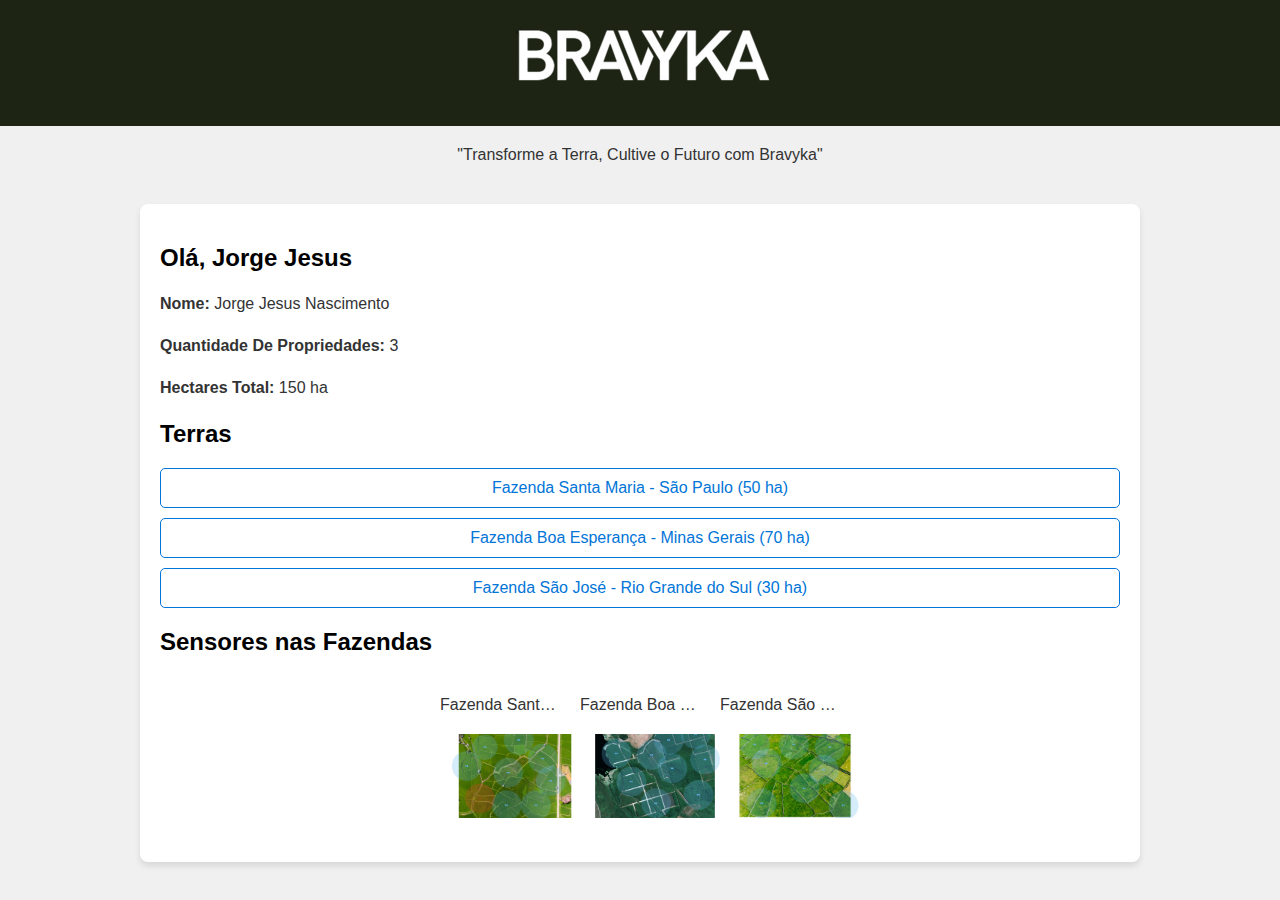
<file: login.html>
<!DOCTYPE html>
<html lang="pt-br">
<head>
    <meta charset="UTF-8">
    <meta name="viewport" content="width=device-width, initial-scale=1.0">
    <title>Página Inicial</title>
    <link rel="stylesheet" href="login.css">
</head>
<body>
    <header>
        <img src="BRAVYKA.png" alt="Logo BRAVYKA" id="logo">
    </header>
    <div><p>"Transforme a Terra, Cultive o Futuro com Bravyka"</p></div>
    <div class="container">
        <section class="info">
            <h2>Olá, Jorge Jesus</h2>
            <p><strong>Nome:</strong> Jorge Jesus Nascimento</p>
            <p><strong>Quantidade De Propriedades:</strong> 3</p>
            <p><strong>Hectares Total:</strong> 150 ha</p>
        </section>
        <section class="farms">
            <h2>Terras</h2>
            <ul>
                <li><a href="index.html" target="_blank">Fazenda Santa Maria - São Paulo (50 ha)</a></li>
                <li><a href="index.html" target="_blank">Fazenda Boa Esperança - Minas Gerais (70 ha)</a></li>
                <li><a href="index.html" target="_blank">Fazenda São José - Rio Grande do Sul (30 ha)</a></li>
            </ul>
        </section>
        <h2>Sensores nas Fazendas</h2>
        <section class="sensors">
            <div class="sensor-info">
                <p>Fazenda Santa Maria</p>
                <img src="6a817a66-47dd-4d35-a714-841410a56675.jpg" alt="Sensor na Fazenda Santa Maria" onclick="window.open('sensor-detail.html', '_blank')">
            </div>
            <div class="sensor-info">
                <p>Fazenda Boa Esperança</p>
                <img src="4092f10a-e44a-4f39-98b0-fed131dc4adf.jpg" alt="Sensor na Fazenda Boa Esperança" onclick="window.open('sensor-detail.html', '_blank')">
                
            </div>
            <div class="sensor-info">
                <p>Fazenda São José</p>
                <img src="fbe4a481-5a7f-4d47-84c2-fe4b73e33d56.jpg" alt="Sensor na Fazenda São José" onclick="window.open('sensor-detail.html', '_blank')">
            </div>
        </section>
    </div>
</body>
</html>
</file>
<file: login.css>
body {
    font-family: 'Arial', sans-serif;
    background-color: #f0f0f0;
    color: #333;
    margin: 0;
    padding: 0;
    display: flex;
    flex-direction: column;
    align-items: center;
    justify-content: center;
}

header {
    background-color: #1d2414;
    color: white;
    width: 100%;
    padding: 20px 10px;
    text-align: center;
}

#logo {
    max-height: 100px;
}

h1 {
    margin: 5px 0;
}

.container {
    width: 80%;
    max-width: 960px;
    margin: 20px;
    padding: 20px;
    background-color: #ffffff;
    border-radius: 8px;
    box-shadow: 0 4px 6px rgba(0, 0, 0, 0.1);
}

.info, .farms {
    margin-bottom: 20px;
}

h2 {
    color: #000000;
}

ul {
    list-style: none;
    padding: 0;
    display: flex;
    flex-direction: column;
    gap: 10px; /* Espaço entre os itens da lista */
}

li a {
    color: #0275d8;
    text-decoration: none;
    border: 1px solid #0275d8; /* Cor da borda alinhada com a cor do link */
    padding: 10px;
    border-radius: 5px; /* Bordas arredondadas para os links */
    display: block; /* Garante que o padding e border afetem todo o link */
    text-align: center; /* Centraliza o texto dentro do link */
}

li a:hover {
    text-decoration: underline;
    background-color: #f0f0f0; /* Cor de fundo no hover */
}

p {
    line-height: 1.6;
}

@media (max-width: 768px) {
    .container {
        width: 90%;
        margin: 10px;
    }
}

.sensors {
    display: flex;
    flex-wrap: wrap; /* Permite que os itens passem para a próxima linha em telas menores */
    justify-content: center; /* Centraliza os itens horizontalmente */
    gap: 20px; /* Espaço entre cada item do sensor */
    margin-bottom: 20px; /* Espaçamento abaixo da seção de sensores */
}


.sensor-info img {
    width: 150px; /* Reduzir o tamanho da imagem */
    height: auto; /* Manter a proporção da imagem */
    margin-right: 10px;
    cursor: pointer; /* Indica que o elemento é clicável */
}

.sensor-info {
    text-align: center; /* Centraliza o texto abaixo da imagem */
    width: 120px; /* Define uma largura fixa para cada item de sensor para manter a uniformidade */
}

.sensor-info p {
    overflow: hidden; /* Previne que o texto saia da caixa se for muito longo */
    text-overflow: ellipsis; /* Adiciona reticências se o texto for muito longo */
    white-space: nowrap; /* Mantém o texto em uma única linha */
}

@media (max-width: 768px) {
    .sensors {
        flex-direction: column;
        align-items: center;
    }

    .sensor-info {
        width: auto; /* Permite que os sensores ocupem a largura disponível em telas menores */
    }
}
</file>
